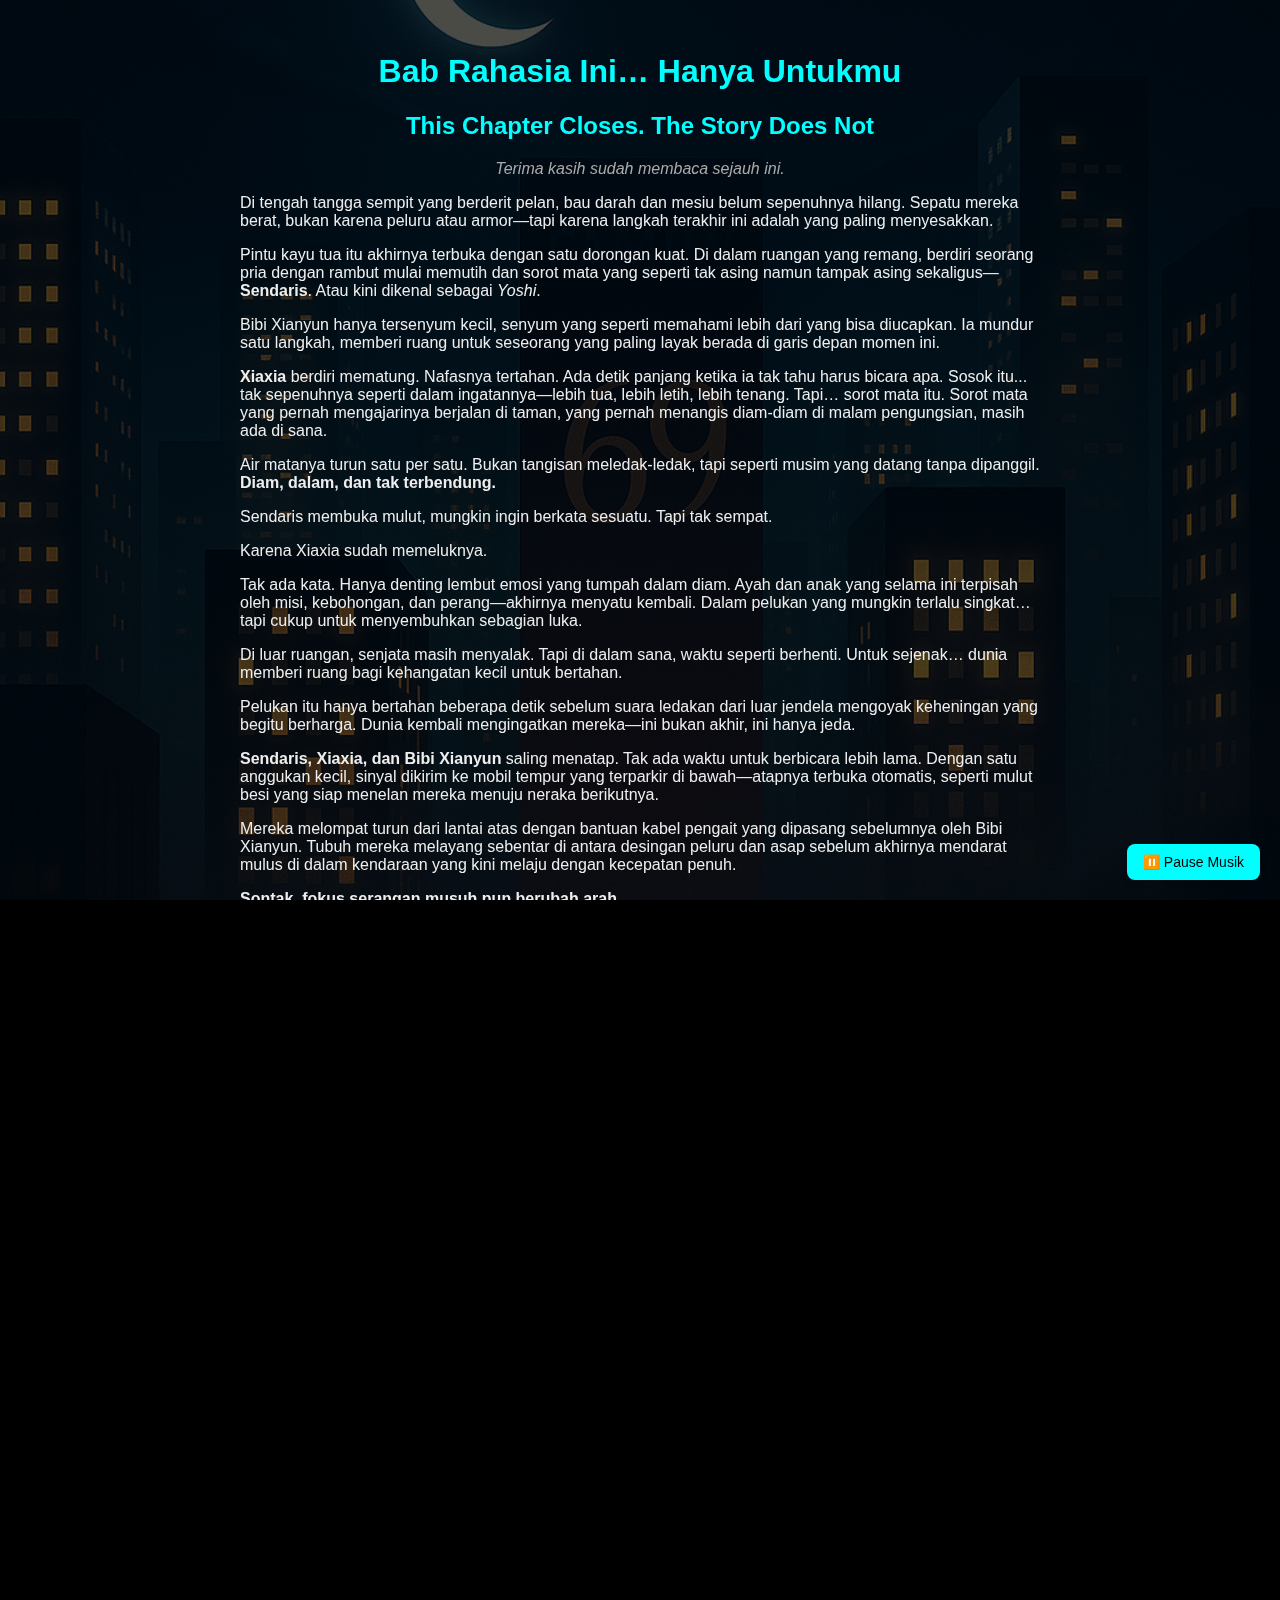
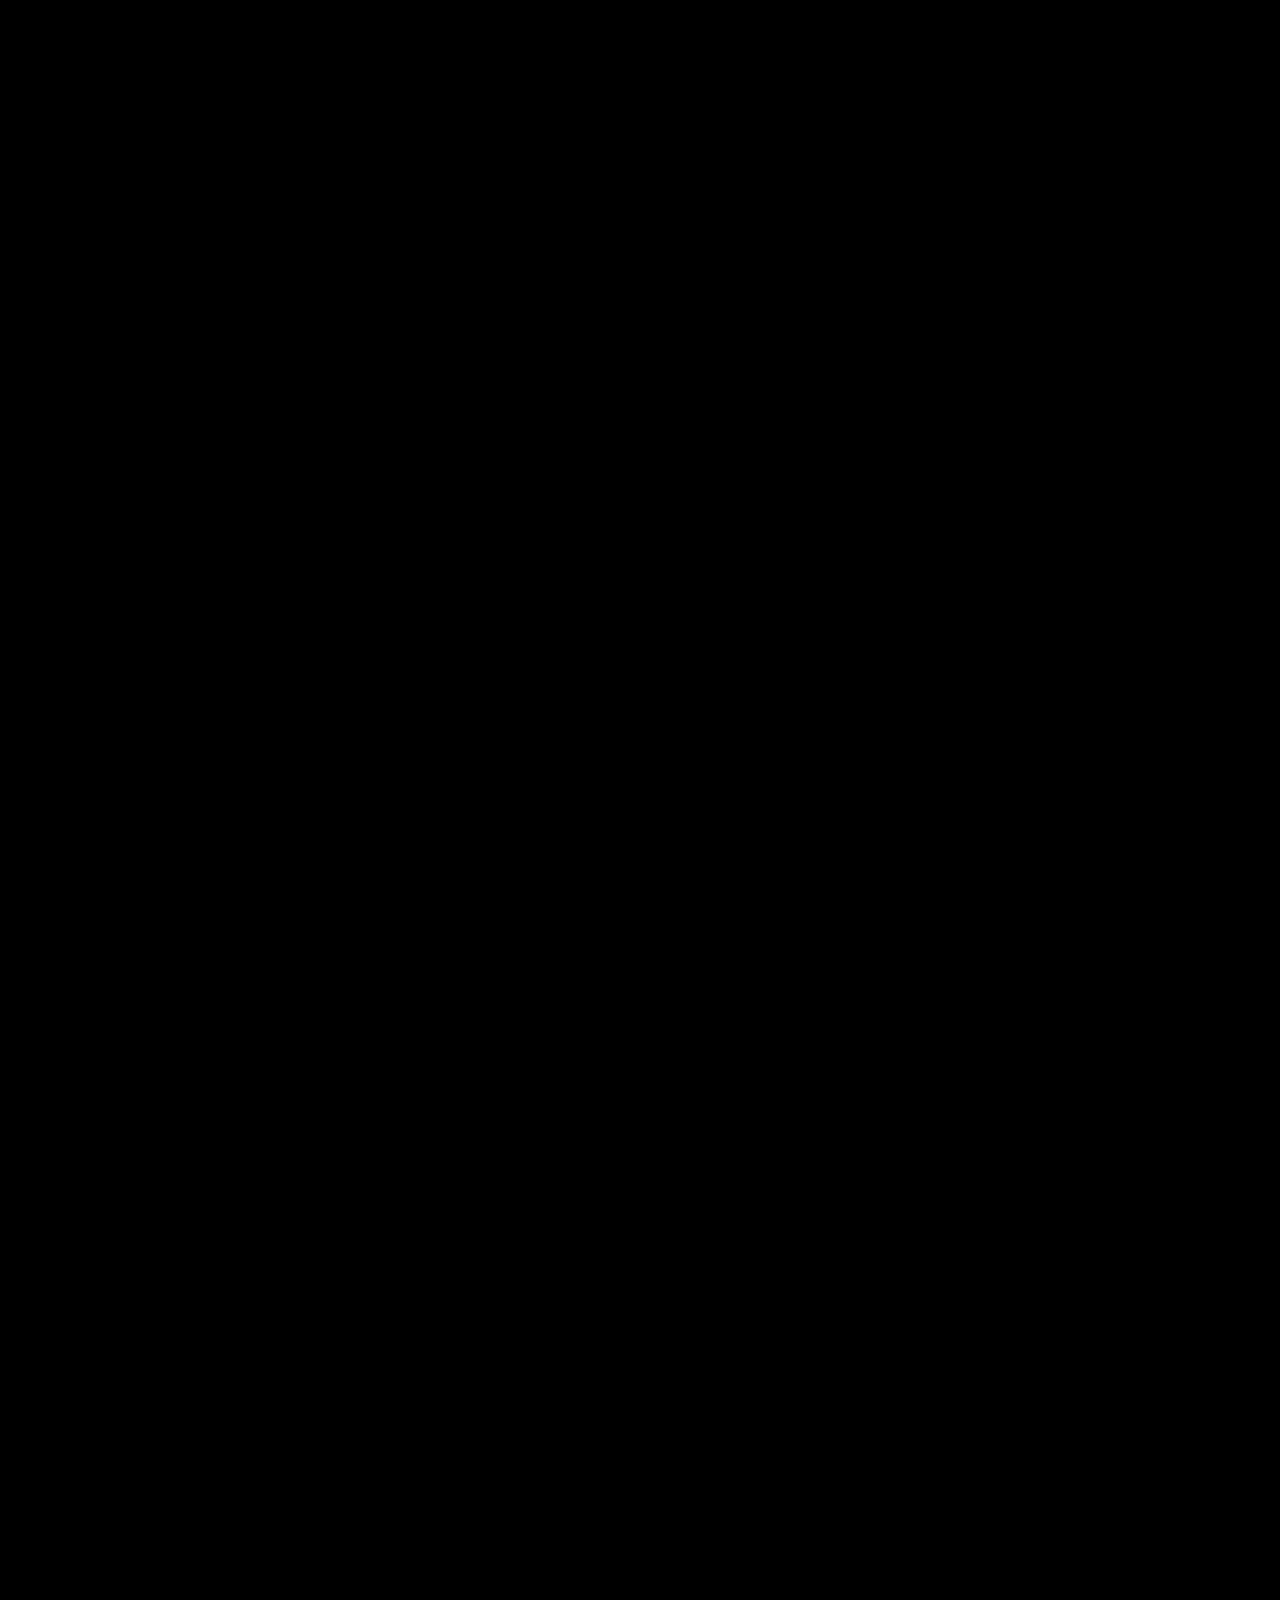
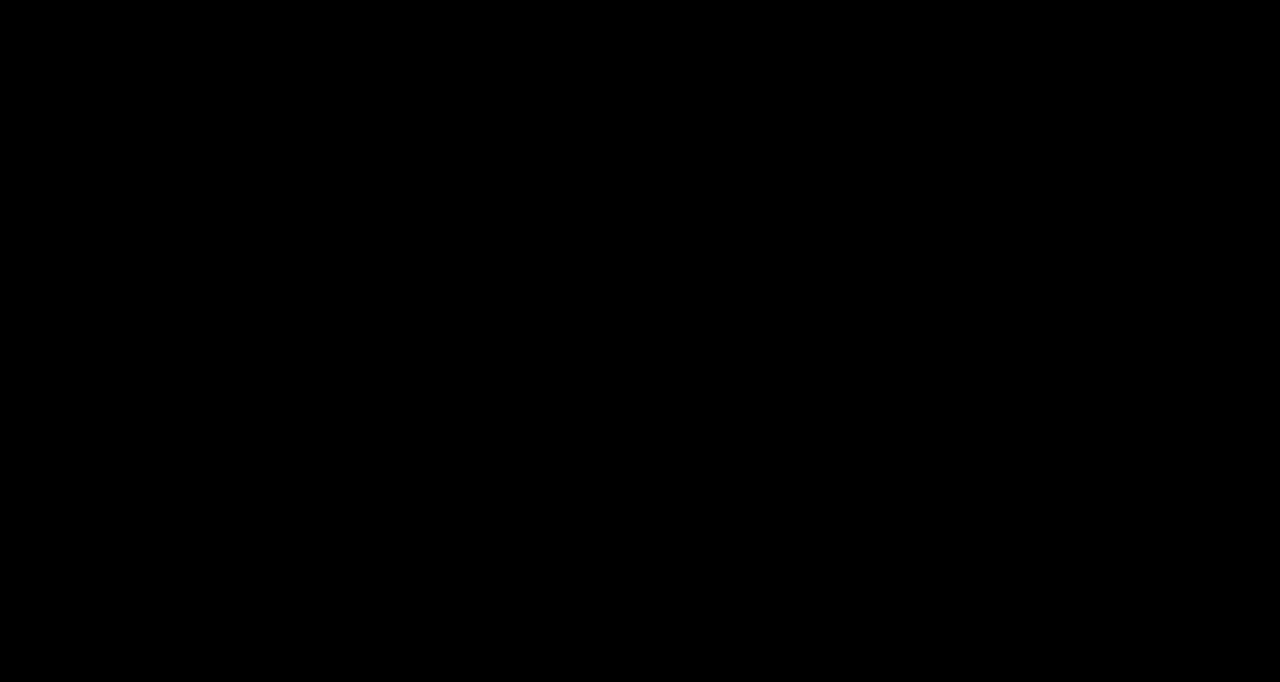
<file: index.html>
<!DOCTYPE html>
<html lang="id">
<head>
  <meta charset="UTF-8">
  <meta name="viewport" content="width=device-width, initial-scale=1">
  <title>Bab Rahasia - Untukmu</title>
  <link rel="stylesheet" href="style.css">
</head>
<body>
  <audio id="bg-music" src="audio/backsound.mp3" autoplay loop></audio>
  <div class="audio-controls">
    <button id="toggle-music">⏸️ Pause Musik</button>
  </div>

  <div class="container">
    <h1 class="title">Bab Rahasia Ini… Hanya Untukmu</h1>
    <h2 class="title">This Chapter Closes. The Story Does Not</h2>
    <p class="subtitle">Terima kasih sudah membaca sejauh ini.</p>

    <div class="content">
      <p>Di tengah tangga sempit yang berderit pelan, bau darah dan mesiu belum sepenuhnya hilang. Sepatu mereka berat, bukan karena peluru atau armor—tapi karena langkah terakhir ini adalah yang paling menyesakkan.</p>

      <p>Pintu kayu tua itu akhirnya terbuka dengan satu dorongan kuat. Di dalam ruangan yang remang, berdiri seorang pria dengan rambut mulai memutih dan sorot mata yang seperti tak asing namun tampak asing sekaligus—<strong>Sendaris</strong>. Atau kini dikenal sebagai <em>Yoshi</em>.</p>
      
      <p>Bibi Xianyun hanya tersenyum kecil, senyum yang seperti memahami lebih dari yang bisa diucapkan. Ia mundur satu langkah, memberi ruang untuk seseorang yang paling layak berada di garis depan momen ini.</p>
      
      <p><strong>Xiaxia</strong> berdiri mematung. Nafasnya tertahan. Ada detik panjang ketika ia tak tahu harus bicara apa. Sosok itu... tak sepenuhnya seperti dalam ingatannya—lebih tua, lebih letih, lebih tenang. Tapi… sorot mata itu. Sorot mata yang pernah mengajarinya berjalan di taman, yang pernah menangis diam-diam di malam pengungsian, masih ada di sana.</p>
      
      <p>Air matanya turun satu per satu. Bukan tangisan meledak-ledak, tapi seperti musim yang datang tanpa dipanggil. <strong>Diam, dalam, dan tak terbendung.</strong></p>
      
      <p>Sendaris membuka mulut, mungkin ingin berkata sesuatu. Tapi tak sempat.</p>
      
      <p>Karena Xiaxia sudah memeluknya.</p>
      
      <p>Tak ada kata. Hanya denting lembut emosi yang tumpah dalam diam. Ayah dan anak yang selama ini terpisah oleh misi, kebohongan, dan perang—akhirnya menyatu kembali. Dalam pelukan yang mungkin terlalu singkat… tapi cukup untuk menyembuhkan sebagian luka.</p>
      
      <p>Di luar ruangan, senjata masih menyalak. Tapi di dalam sana, waktu seperti berhenti. Untuk sejenak… dunia memberi ruang bagi kehangatan kecil untuk bertahan.</p>
      
      <p>Pelukan itu hanya bertahan beberapa detik sebelum suara ledakan dari luar jendela mengoyak keheningan yang begitu berharga. Dunia kembali mengingatkan mereka—ini bukan akhir, ini hanya jeda.</p>
      
      <p><strong>Sendaris, Xiaxia, dan Bibi Xianyun</strong> saling menatap. Tak ada waktu untuk berbicara lebih lama. Dengan satu anggukan kecil, sinyal dikirim ke mobil tempur yang terparkir di bawah—atapnya terbuka otomatis, seperti mulut besi yang siap menelan mereka menuju neraka berikutnya.</p>
      
      <p>Mereka melompat turun dari lantai atas dengan bantuan kabel pengait yang dipasang sebelumnya oleh Bibi Xianyun. Tubuh mereka melayang sebentar di antara desingan peluru dan asap sebelum akhirnya mendarat mulus di dalam kendaraan yang kini melaju dengan kecepatan penuh.</p>
      
      <p><strong>Sontak, fokus serangan musuh pun berubah arah.</strong></p>
      
      <p>Mobil yang dikendarai oleh <strong>Fuad, Kael, Ruth, dan Neryn</strong> kini memiliki celah untuk bernapas, tapi itu tak berlangsung lama. Peluru-peluru panas menghantam badan mobil Xiaxia, memaksanya untuk melakukan manuver tajam. Dentuman artileri dan ledakan sihir menyapu aspal dan kaca-kaca gedung di sekitar mereka. Kota Magnorit kini berubah menjadi labirin maut.</p>
      
      <p><strong>Di dalam mobil Fuad</strong>, napasnya berat, pakaian sudah penuh darah, dan kulitnya memucat. Giginya menggertak menahan sakit dari luka tikaman dan hantaman yang ia terima dari pengkhianatan <strong>Gant</strong>. Neryn, dengan tangan yang tak gemetar, terus menyalurkan sihir penyembuh. Cahaya lembut menyelubungi tubuh Fuad, memperlambat pendarahan dan memperkuat jaringan tubuhnya yang koyak.</p>
      
      <p>Ruth duduk di samping kemudi, senapannya tak berhenti menyalak, mematahkan setiap ancaman dari kejauhan. Kael, dengan ekspresi dingin dan fokus penuh, menggenggam stir seolah menyatu dengan mesin, memacu kendaraan mereka keluar dari barisan maut yang tak berujung.</p>
      
      <p><strong>Tak ada yang bicara. Tak perlu.</strong></p>
      
      <p>Mereka semua tahu: satu tujuan. <strong>Keluar hidup-hidup. Tidak ada yang tertinggal. Tidak ada yang mati.</strong></p>
      
      <p>Dan di balik hujan peluru dan kobaran api yang terus menyusul mereka… tekad itu menjadi benteng terakhir. Benteng yang tidak bisa diruntuhkan oleh pengkhianatan, siasat, atau kehancuran.</p>
      
      <p><strong>Magnorit berubah menjadi neraka.</strong></p>
      
      <p>Jalanan yang tadinya penuh dengan aktivitas malam kini menjadi lautan api dan logam. Ledakan menghancurkan gedung-gedung di sekitar, pecahan kaca berterbangan seperti badai salju yang mematikan. Dari setiap sudut lorong dan tikungan, mobil-mobil hitam melaju ganas, truk-truk militer ikut memburu, dan unit berat mulai mengepung mereka. Bukan lagi pengejaran biasa—ini pemburuan. Sebuah armageddon yang sengaja diluncurkan hanya untuk menghapus satu tim dari muka bumi.</p>
      
      <p><strong>“Pisah sekarang!”</strong> teriak Xiaxia lewat komunikasi yang akhirnya tersambung kembali untuk sesaat.</p>
      
      <p>Neryn menjawab cepat dan dingin, <strong>“Formasi Delta! Kael, belok kanan pada koordinat tujuh-sembilan-tiga. Kita tarik perhatian.”</strong></p>
      
      <p>Tanpa tanya, Kael memutar setir, mengarah ke gang sempit yang cukup besar untuk mobil mereka namun sempit untuk tank mengejar. Ledakan terdengar di belakang, getarannya terasa sampai ke tulang. <strong>Ruth</strong> tetap menjaga posisi menembak dari atap mobil, tubuhnya kokoh seperti menara, tak goyah walau guncangan menghantam dari segala arah.</p>
      
      <p><strong>Fuad, masih terbaring dengan luka yang terus mengucur, tersenyum.</strong> Ia tahu mobil mereka bukan sembarang kendaraan. Lapisan baja reflektif, pelindung sihir, dan sistem pengendali otomatis adalah buah dari modifikasi berbulan-bulan. <em>"Kita bukan mangsa,"</em> bisiknya, <em>"kita umpan yang bisa membakar balik."</em></p>
      
      <p>Sementara itu, di mobil kedua...</p>
      
      <p><strong>Xiaxia berada di kursi pengemudi.</strong> Matanya tajam, fokus tak tergoyahkan. Di sampingnya, <strong>Bibi Xianyun</strong> mengangkat tangan, lalu menghentakkan ke udara.</p>
      
      <p>Seketika, <strong>sonic boom</strong> meledak dari telapak tangannya, membelah jalanan dan menghancurkan tiga mobil hitam dalam satu tebasan udara. Suara ledakannya bukan hanya menghancurkan, tapi memekakkan dan memecah formasi musuh. Para pengejar terpental, kaca kendaraan pecah, dan tanah berguncang.</p>
      
      <p>Di belakang, <strong>Sendaris</strong>—dengan tubuh renta namun mata yang menyala seperti seorang veteran perang—mengokang senjata milik Xiaxia. Peluru demi peluru ia lepaskan dengan presisi, menghantam ban, kepala, dan mesin mobil musuh yang mencoba mendekat.</p>
      
      <p><strong>“Masih tajam,”</strong> gumamnya. <strong>“Tanganku belum mati.”</strong></p>
      
      <p>Langit di atas mereka berubah merah karena pantulan api. Jalan-jalan kota menjadi ladang tempur antara kekuatan kecil dengan niat besar melawan sistem yang ingin memusnahkan mereka.</p>
      
      <p><strong>Satu tim. Dua mobil. Dilawan oleh satu kota.</strong></p>
      
      <p>Mereka bukan lagi sekadar unit tempur. Mereka kini menjadi simbol perlawanan yang tidak ingin tunduk meski dikepung oleh kekuatan seribu kali lebih besar.</p>
      
      <p><strong>Ledakan pertama bukanlah akhir—itu hanya permulaan dari kehancuran.</strong></p>
      
      <p>Ketika RPG meluncur dari gedung tinggi dan ledakan sihir meledak dari para elf yang telah menyamar, pertempuran berubah drastis. Ini bukan sekadar pengejaran lagi—ini sudah masuk tahap eliminasi total.</p>
      
      <p><strong>Kael</strong>, dengan tatapan dingin, tetap fokus pada setir. Wajahnya tidak berubah, tapi tangan kanannya mulai bergetar menahan tekanan. <strong>“Satu kilometer lagi, Fuad. Bertahanlah!”</strong> suaranya hampir seperti perintah pada dirinya sendiri.</p>
      
      <p><strong>Fuad</strong>, tubuhnya dilumuri darah, membuka satu mata. Ia mengaktifkan <em>Nebula Interface</em> dari pupil mata digitalnya, mencoba membuka jalur komunikasi aman. <em>“Shuvi… jika kau bisa mendengar… kami butuhmu.”</em></p>
      
      <p>Namun layar biru berkedip merah. <em>“Akses diretas.”</em> Seseorang—entah dari dalam Scorpion atau pihak ketiga—berusaha masuk dan mengacaukan sinyal. Neryn langsung merampas perangkat itu, <strong>“Jangan pakai sekarang! Fokus selamat dulu, genius!”</strong></p>
      
      <p><strong>Ruth</strong>, dari atas atap kendaraan, memeriksa magasin terakhirnya. Kosong. <strong>“Aku kosong. Kalau tidak keluar sekarang, aku pakai tangan kosong.”</strong> Tekanan terasa dari setiap arah, tapi wajahnya tetap tegar, penuh dedikasi pembunuh.</p>
      
      <p>Di sisi lain, mobil Xiaxia melaju kencang—tiga kilometer dari titik keluar.</p>
      
      <p>Namun dari sisi kanan—<strong>BRAM!</strong> Sebuah truk besar menghantam dengan keras. Mobil Xiaxia terguling tiga kali, kaca pecah, bodi ringsek. Tapi dalam hitungan detik, roda kembali menyentuh aspal.</p>
      
      <p><strong>Bibi Xianyun</strong>, wajahnya penuh darah, menghentakkan tangannya ke dashboard, sihir stabilisasi diaktifkan, dan kendaraan kembali ke kendali. <strong>Xiaxia</strong>, menggigit bibirnya sampai berdarah, tetap diam dan langsung menancap gas. <strong>“Satu kilometer lagi... kita tidak boleh berhenti.”</strong></p>
      
      <p>Sementara itu…</p>
      
      <p>Kael melihat ke depan. Jalur keluar. Jalan kebebasan. Tapi mata tajamnya menangkap benda aneh di aspal.</p>
      
      <p><strong>Bom.</strong></p>
      
      <p>Dengan reflek dewa, ia menginjak rem. <strong>BOOOM!</strong> Ledakan mengguncang mobilnya dari depan, tapi mereka tetap aman. <strong>Dari belakang—RPG diluncurkan.</strong></p>
      
      <p>Seketika—<strong>Fuad bangkit dengan tangan gemetar, menarik senjata dan menembak RPG itu di udara.</strong> Sebelum rudal mencapai mereka, <strong>letusan di langit menghentikan kehancuran.</strong></p>
      
      <p><em>“Kena…”</em> Fuad berbisik, lalu terjatuh. Tapi mereka telah melewati gerbang keluar.</p>
      
      <p>Saat itu, <strong>langit seperti retak.</strong> Energi mendistorsi udara seperti kaca meleleh. Aura panas, tekanan gravitasional membelokkan cahaya. Satu siluet muncul perlahan dari tengah distorsi itu.</p>
      
      <p><em>“Kau terlalu berisik, adikku.”</em></p>
      
      <p>Itu dia.</p>
      
      <p><strong>Kakak Fuad.</strong> Sumber dari semua ini. Penjaga proyek tergelap milik Dewan O5. Sosok yang lebih dari sekadar ilmuwan—dia pemegang kunci kehancuran massal.</p>
      
      <p>Sementara itu, mobil Xiaxia akhirnya menyusul. Dengan kendaraan yang terbakar sebagian, dan tubuh-tubuh luka parah, mereka semua berhasil keluar. Mereka selamat… <em>untuk sekarang.</em></p>
      
      <p>Tapi harga dari pertahanan itu adalah kota Magnorit yang kini porak poranda. Ledakan, kebakaran, dan suara tangis menghiasi latar. Semua ini demi satu hal: <strong>membunuh atau menangkap satu tim yang terlalu tahu banyak.</strong></p>
      
      <p><strong>Armageddon telah dicatat.</strong></p>
      
      <p>Dan semuanya karena <strong>satu ilmuwan super jenius yang seharusnya tidak pernah dilahirkan.</strong></p>
      
      <p><strong>Senja menggantung di ufuk barat. Langit berdarah jingga seperti luka yang belum sempat sembuh.</strong></p>
      
      <p>Mereka berhenti di sebuah <strong>pom bensin tua</strong> di perbatasan kota. Asap tipis mengepul dari knalpot kendaraan yang hampir tak sanggup lagi berjalan. Ban lecet, bodi penuh goresan peluru dan sihir, tapi… mereka selamat.</p>
      
      <p>Satu per satu keluar dari mobil, tak langsung bicara. Hanya tarikan napas—berat, dalam, dan penuh luka.</p>
      
      <p><strong>Xiaxia</strong> turun lebih dulu. Tubuhnya gemetar, wajahnya penuh debu, tapi mata itu masih menatap tajam. Ia menoleh ke belakang. Ayahnya, <strong>Sendaris</strong>, turun perlahan. Untuk pertama kalinya sejak mereka bertemu kembali, ia tak bicara sebagai prajurit. Ia hanya… <strong>ayah.</strong></p>
      
      <p><strong>Xiaxia mendekat, dan tanpa sepatah kata, menggenggam tangan ayahnya.</strong> Keduanya duduk di trotoar pom bensin yang hening, membiarkan keheningan berbicara. Tak perlu kata-kata.</p>
      
      <p><strong>Fuad</strong>, meski tubuhnya masih lemah, keluar dari mobil dengan dibantu <strong>Neryn</strong>. Luka-luka masih segar, tapi matanya… itu bukan mata anak jenius biasa. Itu mata seseorang yang <strong>telah melewati kematian</strong>, dan kembali dengan sesuatu yang lebih.</p>
      
      <p><em>“Kita masih hidup,”</em> bisik Fuad. </p>
      
      <p>Neryn tersenyum tipis. <strong>“Untuk sekarang.”</strong></p>
      
      <p>Di kejauhan, <strong>Ruth membersihkan senjata.</strong> Ia duduk di atas kap mobil, kaki menggantung, pandangan mengarah ke matahari yang nyaris tenggelam. Tak berkata apa-apa, tapi pelurunya sudah habis, dan ia tahu… pertarungan belum usai.</p>
      
      <p><strong>Kael</strong>, yang selama ini menyetir dan tak banyak bicara, duduk bersandar di kursi kemudi. Akhirnya ia menutup mata, bukan untuk tidur, tapi untuk meredam rasa hancur di dalam dirinya. Tangannya masih mencengkeram setir, seakan belum percaya mereka lolos dari perang ini.</p>
      
      <p><strong>Sementara itu, di langit malam yang gelap, jauh dari sana… ada satu kekuatan besar yang sedang bergerak.</strong></p>
      
      <p>Dan mereka tahu, ini baru permulaan.</p>
      
    </div>

    <p class="footer">Kembali ke <a href="https://fizzo.link-mu">Fizzo</a> atau tunggu bagian selanjutnya…</p>
  </div>

  <script src="script.js"></script>
</body>
</html>
</file>
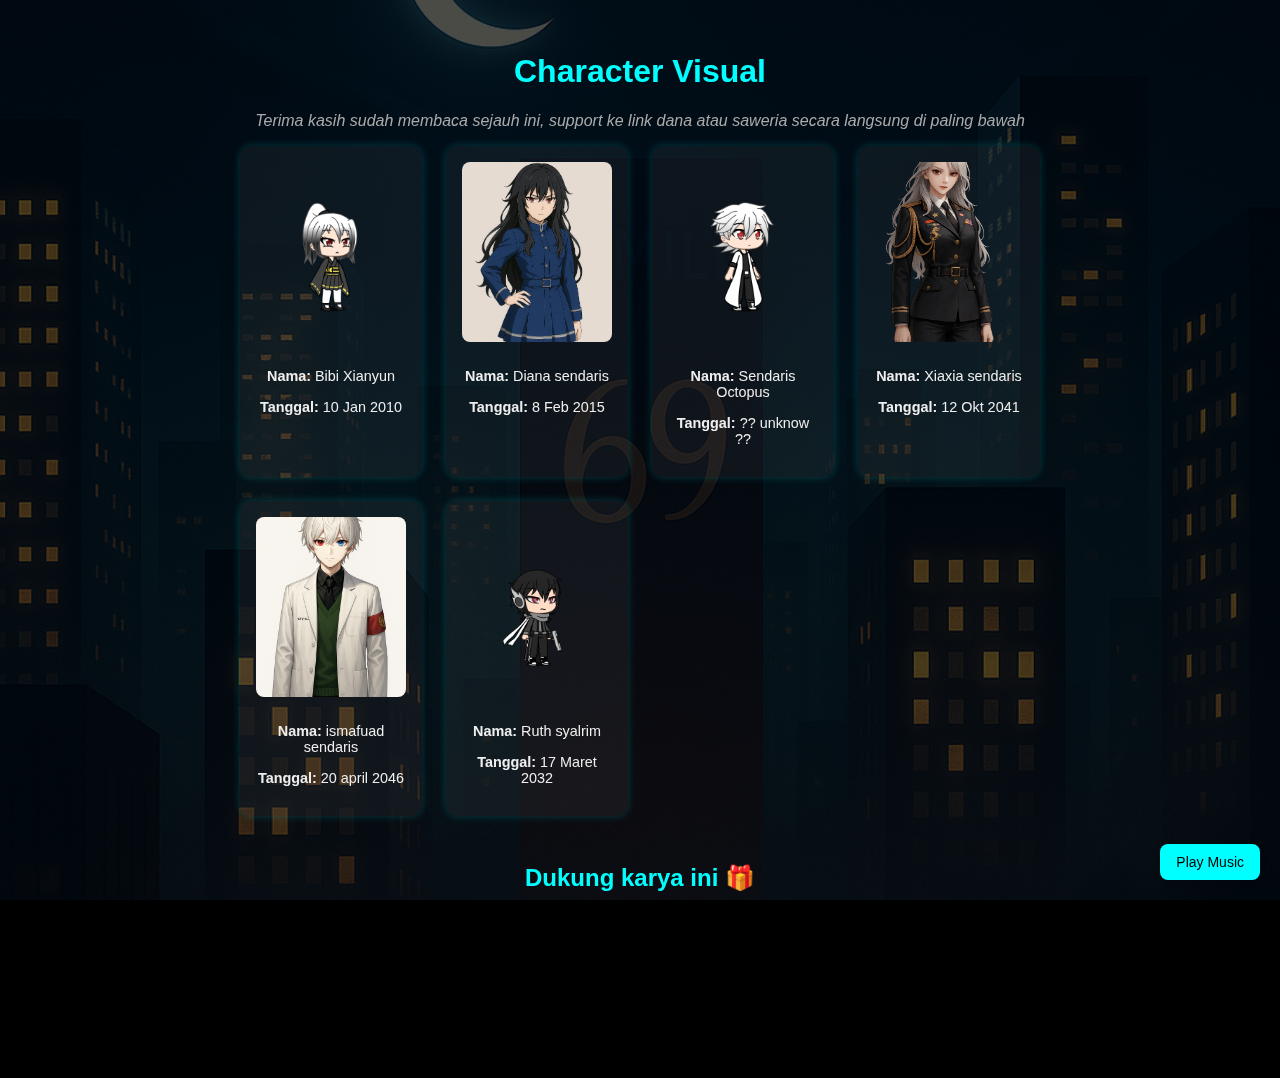
<file: characters.html>
<!DOCTYPE html>
<html lang="id">
<head>
  <meta charset="UTF-8">
  <meta name="viewport" content="width=device-width, initial-scale=1.0">
  <title>Character Visual</title>
  <link rel="stylesheet" href="style.css"> <!-- gunakan CSS yang sama -->
</head>
<body>
  <div class="container">
    <h1 class="title">Character Visual</h1>
    <p class="subtitle">Terima kasih sudah membaca sejauh ini, support ke link dana atau saweria secara langsung di paling bawah</p>

<div class="character-grid">
  <div class="character-card">
    <img src="images/char1.png" alt="Karakter 1" class="character-image">
    <div class="character-info">
      <p><strong>Nama:</strong> Bibi Xianyun</p>
      <p><strong>Tanggal:</strong> 10 Jan 2010</p>
    </div>
  </div>
  <div class="character-card">
    <img src="images/char2.png" alt="Karakter 2" class="character-image">
    <div class="character-info">
      <p><strong>Nama:</strong> Diana sendaris</p>
      <p><strong>Tanggal:</strong> 8 Feb 2015</p>
    </div>
  </div>
  <div class="character-card">
    <img src="images/char3.png" alt="Karakter 3" class="character-image">
    <div class="character-info">
      <p><strong>Nama:</strong> Sendaris Octopus</p>
      <p><strong>Tanggal:</strong> ?? unknow ??</p>
    </div>
  </div>
  <div class="character-card">
    <img src="images/char4.png" alt="Karakter 4" class="character-image">
    <div class="character-info">
      <p><strong>Nama:</strong> Xiaxia sendaris</p>
      <p><strong>Tanggal:</strong> 12 Okt 2041</p>
    </div>
  </div>
  <div class="character-card">
    <img src="images/char5.png" alt="Karakter 5" class="character-image">
    <div class="character-info">
      <p><strong>Nama:</strong> ismafuad sendaris</p>
      <p><strong>Tanggal:</strong> 20 april 2046</p>
    </div>
  </div>
  <div class="character-card">
    <img src="images/char6.png" alt="Karakter 1" class="character-image">
    <div class="character-info">
      <p><strong>Nama:</strong> Ruth syalrim</p>
      <p><strong>Tanggal:</strong> 17 Maret 2032</p>
    </div>
  </div>  
</div>
<div class="donation-section">
  <h2 class="donation-title">Dukung karya ini 🎁</h2>
  <p class="donation-text">Kamu bisa traktir penulis lewat Saweria atau DANA:</p>

  <div class="donation-buttons">
    <a href="https://saweria.co/Maouleviathan" target="_blank" class="donation-button">Saweria</a>
    <a href="https://link.dana.id/namakamu" target="_blank" class="donation-button">DANA</a>
  </div>
</div>

<div class="footer">
  <a href="index.html">Kembali ke halaman utama</a>
</div>
<div class="audio-controls">
    <button id="toggle-music">Play Music</button>
    <audio id="bg-music" loop>
      <source src="audio/charsound.mp3" type="audio/mpeg">
      Your browser does not support the audio element.
    </audio>
  </div>
  
  <script>
    const music = document.getElementById("bg-music");
    const toggleBtn = document.getElementById("toggle-music");
  
    toggleBtn.addEventListener("click", function () {
      if (music.paused) {
        music.play();
        toggleBtn.textContent = "Pause Music";
      } else {
        music.pause();
        toggleBtn.textContent = "Play Music";
      }
    });
  </script>  
    </div>
  </div>
</body>
</html>
</file>
<file: style.css>
/* Pastikan html dan body tinggi penuh */
html, body {
  margin: 0;
  padding: 0;
  height: 100%;
  font-family: sans-serif;
  overflow-x: hidden;
  color: #eee;
  background-color: #000; /* fallback jika gambar gagal dimuat */
  position: relative;
  z-index: 0;
}

/* Background layer */
body::before {
  content: "";
  position: absolute; /* Gunakan absolute agar muncul di HP */
  top: 0;
  left: 0;
  width: 100%;
  height: 100%;
  background-image: url('images/background-night-city.png');
  background-size: cover;
  background-position: center;
  background-repeat: no-repeat;
  z-index: -1;
  opacity: 0.3;
}

/* Optional: Jika ingin efek parallax di desktop saja */
@media (min-width: 768px) {
  body::before {
    position: fixed;
    pointer-events: none;
  }
}

.container {
  position: relative;
  z-index: 1;
  max-width: 800px;
  margin: 0 auto;
  padding: 2rem;
}

.title {
  color: cyan;
  text-align: center;
}

.subtitle {
  text-align: center;
  font-style: italic;
  color: #aaa;
}

.footer {
  text-align: center;
  margin-top: 3rem;
  color: #555;
}

.footer a {
  color: cyan;
  text-decoration: none;
}

.audio-controls {
  position: fixed;
  bottom: 20px;
  right: 20px;
  z-index: 1000;
}

#audio-controls button,
#toggle-music {
  padding: 10px 16px;
  font-size: 14px;
  background-color: #00ffff;
  color: #000;
  border: none;
  border-radius: 8px;
  cursor: pointer;
  box-shadow: 0 2px 6px rgba(0,0,0,0.2);
}

#toggle-music:hover {
  background-color: #00cccc;
}
.character-grid {
  display: grid;
  grid-template-columns: repeat(auto-fit, minmax(160px, 1fr));
  gap: 1.5rem;
  margin-bottom: 2rem;
}

.character-card {
  background-color: rgba(255, 255, 255, 0.05);
  border-radius: 12px;
  padding: 1rem;
  box-shadow: 0 0 8px rgba(0, 255, 255, 0.2);
  text-align: center;
}

.character-image {
  width: 100%;
  height: 180px;
  object-fit: cover;
  border-radius: 8px;
  margin-bottom: 0.5rem;
}

.character-info {
  color: #eee;
  font-size: 0.9rem;
}
.donation-section {
  text-align: center;
  margin-top: 3rem;
  color: #eee;
}

.donation-title {
  font-size: 1.5rem;
  color: cyan;
  margin-bottom: 0.5rem;
}

.donation-text {
  margin-bottom: 1rem;
  color: #aaa;
}

.donation-buttons {
  display: flex;
  justify-content: center;
  gap: 1rem;
  flex-wrap: wrap;
}

.donation-button {
  background-color: #00ffff;
  color: #000;
  padding: 10px 20px;
  border-radius: 8px;
  text-decoration: none;
  font-weight: bold;
  box-shadow: 0 4px 8px rgba(0,0,0,0.3);
  transition: background-color 0.2s;
}

.donation-button:hover {
  background-color: #00cccc;
}
.footer-btn {
  position: relative;
  z-index: 2; /* pastikan tampil di atas background */
  display: inline-block;
  background-color: #00ffff; /* kotak biru terang */
  color: #000 !important; /* teks hitam kontras */
  padding: 6px 12px;
  border-radius: 6px;
  text-decoration: none;
  font-weight: bold;
  margin: 0 4px;
  transition: background-color 0.3s;
}

.footer-btn:hover {
  background-color: #00cccc;
}
.footer {
  text-align: center;
  margin-top: 3rem;
  color: #555;
  position: relative;  /* tambahkan ini */
  z-index: 1;           /* tambahkan ini */
}
</file>
